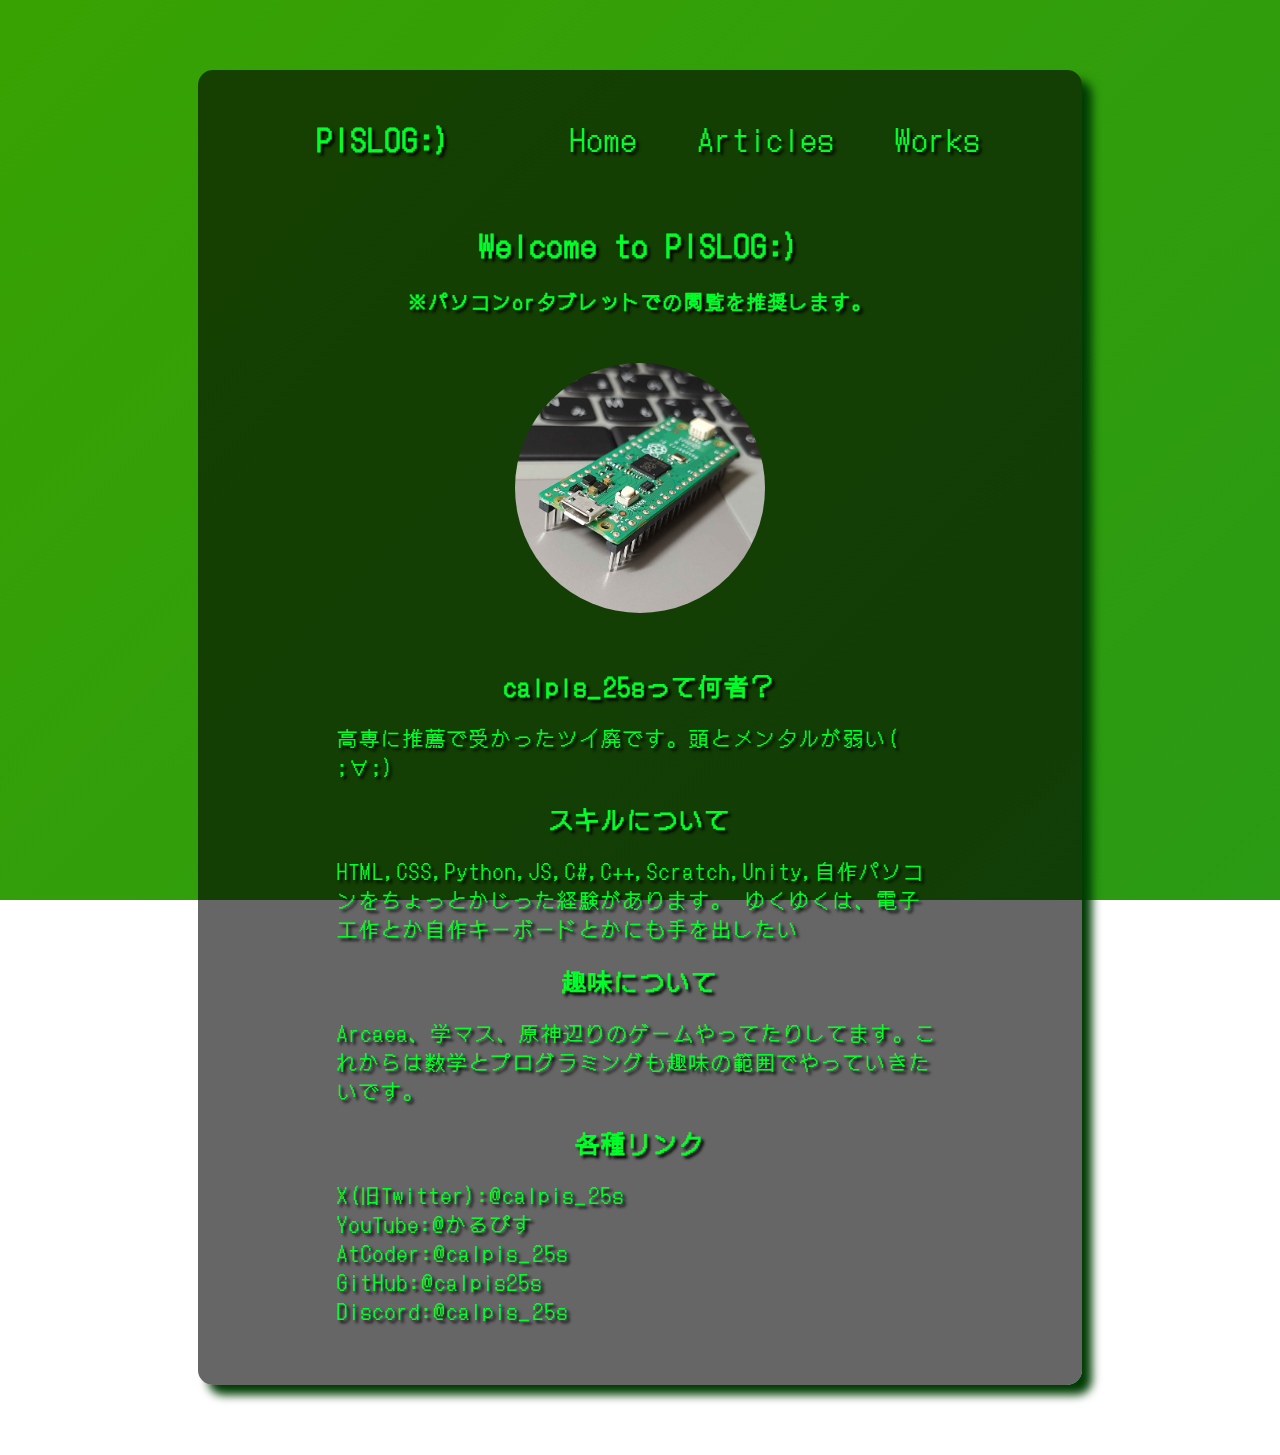
<file: index.html>
<!DOCTYPE html>
<html>
    <head>
        <link href='https://unpkg.com/boxicons@2.1.4/css/boxicons.min.css' rel='stylesheet'>
        <!-- boxconsの導入 -->
        <meta charset='utf-8'>
        <meta http-equiv='X-UA-Compatible' content='IE=edge'>
        <title>PISLOG:)|Home</title>
        <meta name='viewport' content='width=device-width, initial-scale=1'>
        <link rel='stylesheet' href='main.css'>
        <link rel="icon" href=").png" type="image/png">
    </head>
    
    <body>
        <div class="header">
            <h1 class="header_text">PISLOG:)</h1>
            <ul class="header_text">
                <li class="header_text"><a href="index.html">Home</a></li>
                <li class="header_text"><a href="articles.html">Articles</a></li>
                <li class="header_text"><a href="works.html">Works</a></li>
            </ul>
            <h1>Welcome to PISLOG:)</h1> 
            <h3>※パソコンorタブレットでの閲覧を推奨します。</h3> 
            <img class="icon"src="icon.jpg">
            <div class="text">
                <h2>calpis_25sって何者？</h2>
                <p>高専に推薦で受かったツイ廃です。頭とメンタルが弱い( ;∀;)
                <h2>スキルについて</h2>
                <p>HTML,CSS,Python,JS,C#,C++,Scratch,Unity,自作パソコンをちょっとかじった経験があります。
                ゆくゆくは、電子工作とか自作キーボードとかにも手を出したい
                <h2>趣味について</h2>
                <p>Arcaea、学マス、原神辺りのゲームやってたりしてます。これからは数学とプログラミングも趣味の範囲でやっていきたいです。
                <h2>各種リンク</h2>
                <p>X(旧Twitter):<a href="https://x.com/calpis_25s">@calpis_25s</a>
                <br>YouTube:<a href="https://youtube.com/@かるぴす">@かるぴす</a>
                <br>AtCoder:<a href="https://atcoder.jp/users/calpis_25s">@calpis_25s</a>
                <br>GitHub:<a href="https://github.com/calpis25s">@calpis25s</a>
                <br>Discord:<a href="https://discord.com/users/1332916996320530432">@calpis_25s</a>
                <br></p>
            </div>
        </div>
    </body>
</html>
</file>
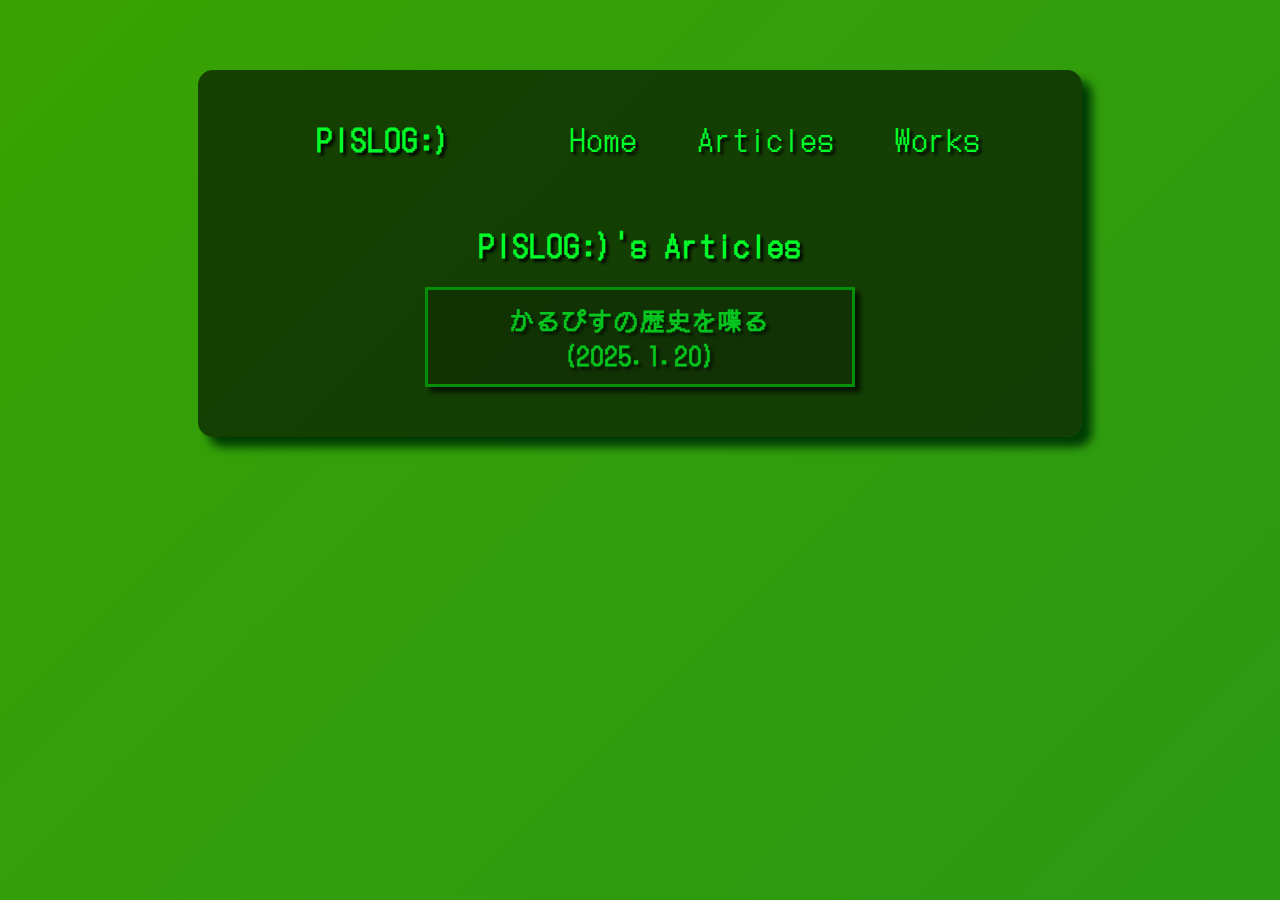
<file: articles.html>
<!DOCTYPE html>
<html>
<head>
    <link href='https://unpkg.com/boxicons@2.1.4/css/boxicons.min.css' rel='stylesheet'>
    <!-- boxconsの導入 -->
    <meta charset='utf-8'>
    <meta http-equiv='X-UA-Compatible' content='IE=edge'>
    <title>PISLOG:)|Articles</title>
    <meta name='viewport' content='width=device-width, initial-scale=1'>
    <link rel='stylesheet' href='main.css'>
    <link rel="icon" href=").png" type="image/png">
</head>

<body>
    <div class="header">
    <h1 class="header_text">PISLOG:)</h1>
        <ul class="header_text">
            <li class="header_text"><a href="index.html">Home</a></li>
            <li class="header_text"><a href="articles.html">Articles</a></li>
            <li class="header_text"><a href="works.html">Works</a></li>
        </ul>
        <h1>PISLOG:)'s Articles</h1>
        <div class="text">
            <a href="articles/art_1.html"><h2 class="article">かるぴすの歴史を喋る(2025.1.20)</h2></a>
        </div>
    </div>
    </body>
</html>
</file>
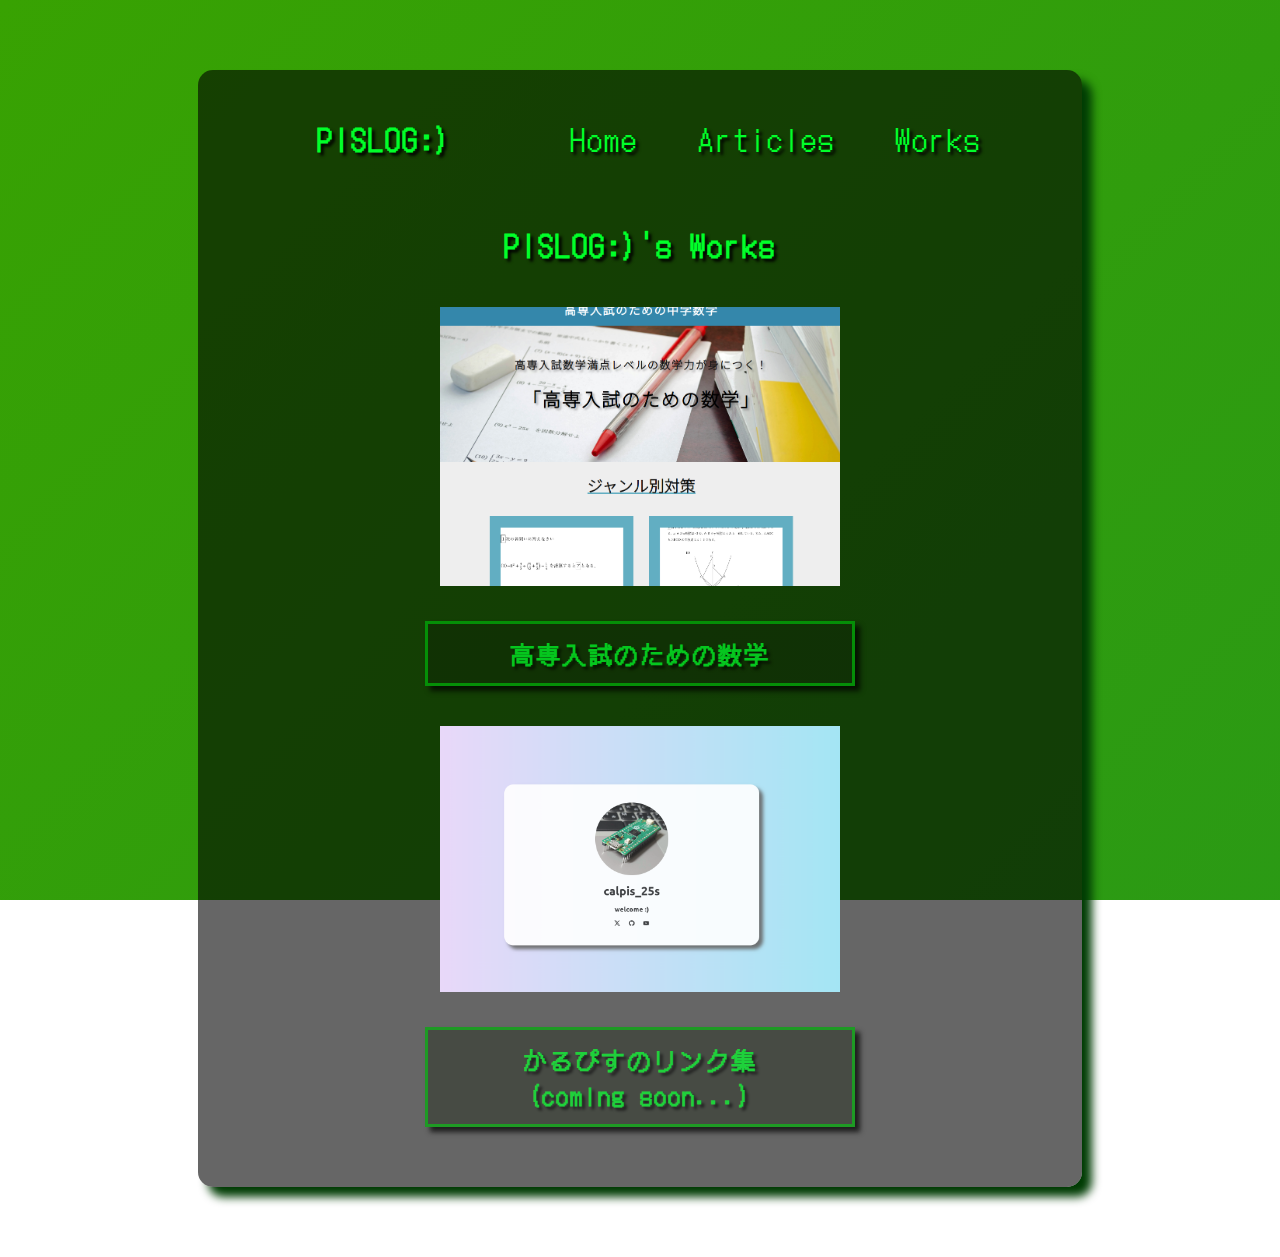
<file: works.html>
<!DOCTYPE html>
<html>
<head>
    <link href='https://unpkg.com/boxicons@2.1.4/css/boxicons.min.css' rel='stylesheet'>
    <!-- boxconsの導入 -->
    <meta charset='utf-8'>
    <meta http-equiv='X-UA-Compatible' content='IE=edge'>
    <title>PISLOG:)|Works</title>
    <meta name='viewport' content='width=device-width, initial-scale=1'>
    <link rel='stylesheet' href='main.css'>
    <link rel="icon" href=").png" type="image/png">
</head>

<body>
    <div class="header">
    <h1 class="header_text">PISLOG:)</h1>
        <ul class="header_text">
            <li class="header_text"><a href="index.html">Home</a></li>
            <li class="header_text"><a href="articles.html">Articles</a></li>
            <li class="header_text"><a href="works.html">Works</a></li>
        </ul>
        <h1>PISLOG:)'s Works</h1>
        <div class="text">
            <img src="kosensugaku.png">
            <a href="#"><h2 class="article">高専入試のための数学</h2></a>
            <p></p>
            <img src="links.png">
            <a href="#"><h2 class="article">かるぴすのリンク集<br>(coming soon...)</h2></a>
            <p></p>
        </div>
    </div>
    </body>
</html>
</file>
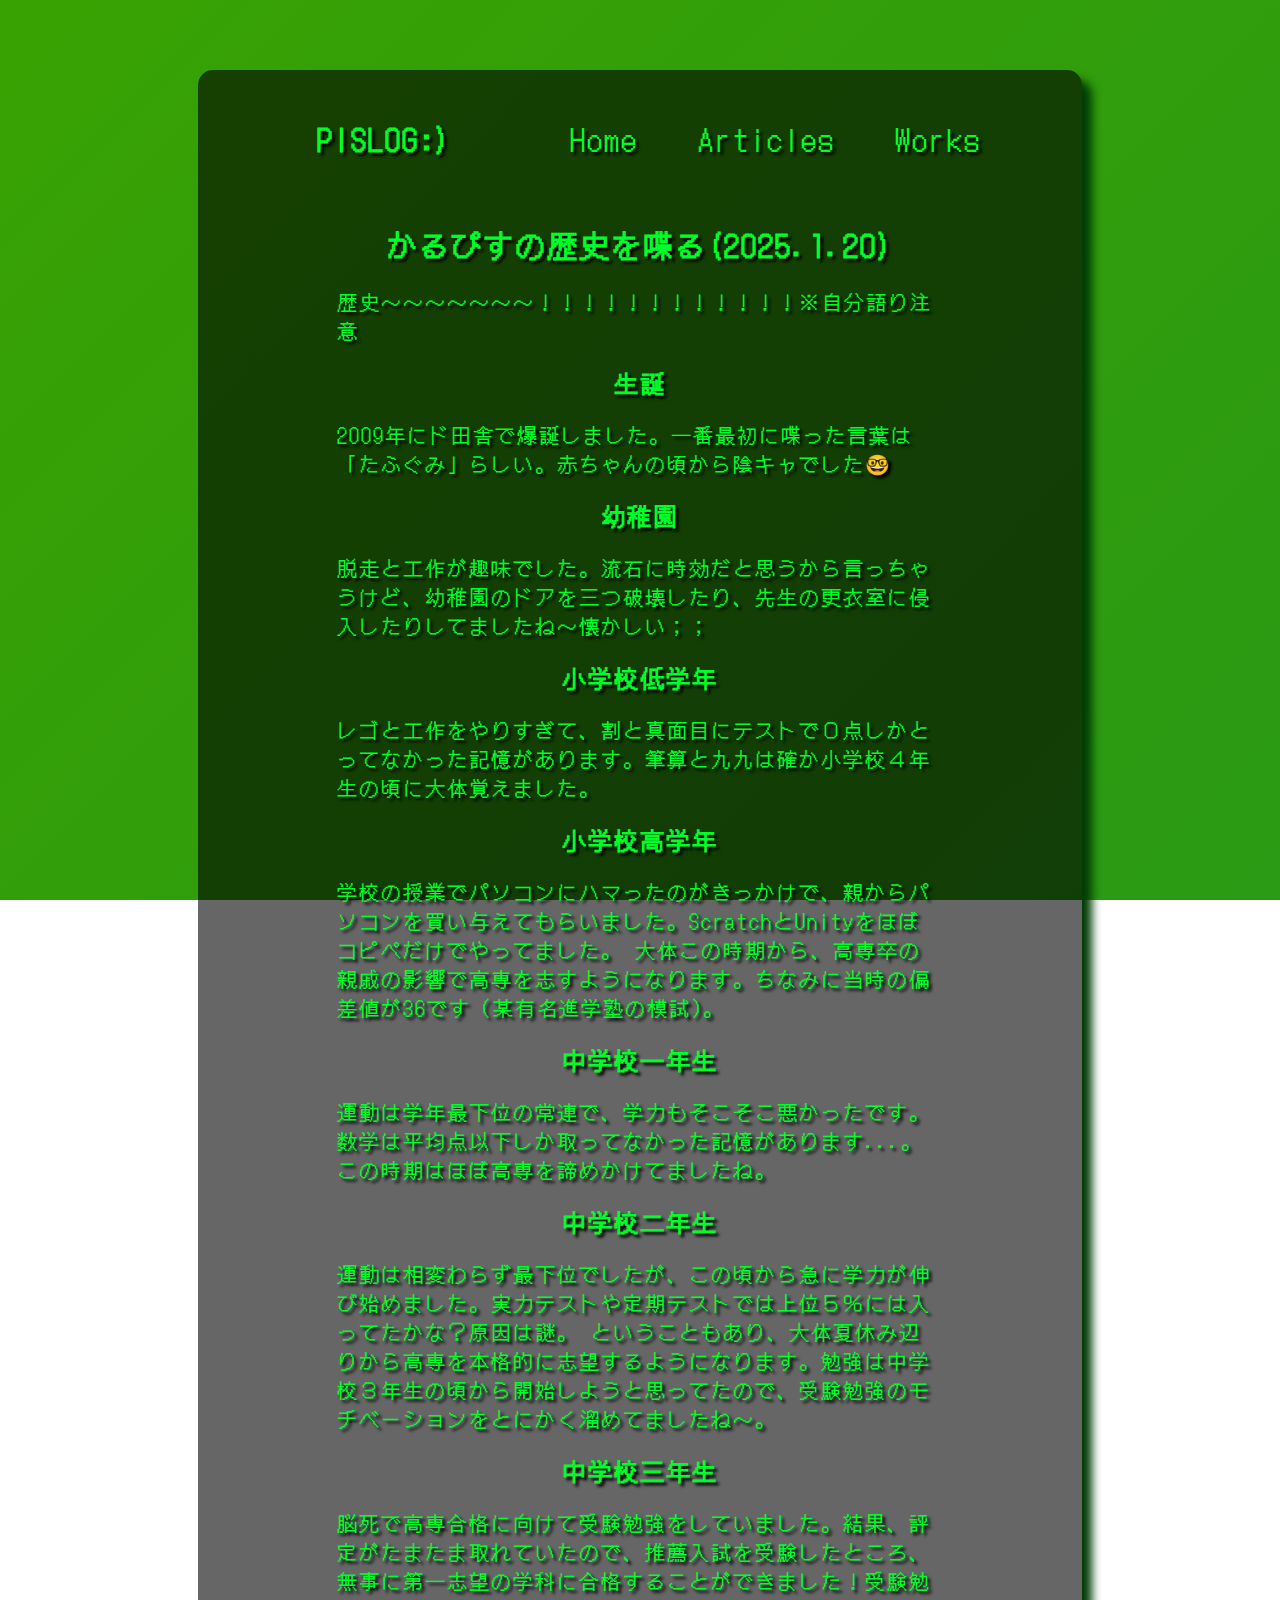
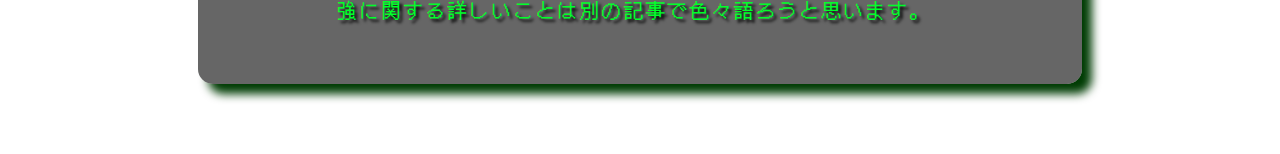
<file: articles/art_1.html>
<!DOCTYPE html>
<html>
<head>
    <link href='https://unpkg.com/boxicons@2.1.4/css/boxicons.min.css' rel='stylesheet'>
    <!-- boxconsの導入 -->
    <meta charset='utf-8'>
    <meta http-equiv='X-UA-Compatible' content='IE=edge'>
    <link rel='stylesheet' href='https://cdn-uicons.flaticon.com/2.6.0/uicons-brands/css/uicons-brands.css'>
    <title>PISLOG :) | HOME</title>
    <meta name='viewport' content='width=device-width, initial-scale=1'>
    <link rel='stylesheet' href='../main.css'>
    <link rel="icon" href="../).png" type="image/png">
</head>

<body>
    <div class="header">
    <h1 class="header_text">PISLOG:)</h1>
        <ul class="header_text">
            <li class="header_text"><a href="../index.html">Home</a></li>
            <li class="header_text"><a href="../articles.html">Articles</a></li>
            <li class="header_text"><a href="../works.html">Works</a></li>
        </ul>
        <h1>かるぴすの歴史を喋る(2025.1.20)</h1>
        <div class="text">
            <p>歴史～～～～～～～！！！！！！！！！！！！※自分語り注意</p>
            <h2>生誕</h2>
            <p>2009年にド田舎で爆誕しました。一番最初に喋った言葉は「たふぐみ」らしい。赤ちゃんの頃から陰キャでした🤓</p>
            <h2>幼稚園</h2>
            <p>脱走と工作が趣味でした。流石に時効だと思うから言っちゃうけど、幼稚園のドアを三つ破壊したり、先生の更衣室に侵入したりしてましたね～懐かしい；；
            </p>
            <h2>小学校低学年</h2>
            <p>レゴと工作をやりすぎて、割と真面目にテストで０点しかとってなかった記憶があります。筆算と九九は確か小学校４年生の頃に大体覚えました。</p>
            <h2>小学校高学年</h2>
            <p>学校の授業でパソコンにハマったのがきっかけで、親からパソコンを買い与えてもらいました。ScratchとUnityをほぼコピペだけでやってました。
            大体この時期から、高専卒の親戚の影響で高専を志すようになります。ちなみに当時の偏差値が36です（某有名進学塾の模試）。</p>
            <h2>中学校一年生</h2>
            <p>運動は学年最下位の常連で、学力もそこそこ悪かったです。数学は平均点以下しか取ってなかった記憶があります...。この時期はほぼ高専を諦めかけてましたね。</p>
            <h2>中学校二年生</h2>
            <p>運動は相変わらず最下位でしたが、この頃から急に学力が伸び始めました。実力テストや定期テストでは上位５％には入ってたかな？原因は謎。
            ということもあり、大体夏休み辺りから高専を本格的に志望するようになります。勉強は中学校３年生の頃から開始しようと思ってたので、受験勉強のモチベーションをとにかく溜めてましたね～。
            <h2>中学校三年生</h2>
            <p>脳死で高専合格に向けて受験勉強をしていました。結果、評定がたまたま取れていたので、推薦入試を受験したところ、無事に第一志望の学科に合格することができました！受験勉強に関する詳しいことは別の記事で色々語ろうと思います。
            </p>
        </div>
    </div>
    </body>
</html>
</file>
<file: main.css>
@import url('https://fonts.googleapis.com/css2?family=DotGothic16&display=swap');
body{
    font-family: "DotGothic16", serif;
    font-weight: 100;
    font-style: normal;
}
.header_text{
    display:inline-block;
}
body{
    letter-spacing: 2px;
    background: linear-gradient(-45deg, #278628, #095d0d, #158c33, #38a202) fixed;
    background-size: 800% 800%;
    animation: GradietionAnimation 15s ease infinite;
    text-shadow:3px 3px 3px black;
}
@keyframes GradietionAnimation { 
    0%{background-position:0% 50%}
    50%{background-position:100% 50%}
    100%{background-position:0% 50%}
}
.header{
    background-color: rgb(0 0 0 / .6);
    border-radius: 15px;
    margin: 70px 15%;
    padding:5px 10px 40px;
    width: auto;
    text-align: center;
    color: rgb(0, 255, 42);
    box-shadow:10px 10px 10px rgb(0, 60, 4);
}
.header>h1{
    text-align: center;
    opacity: 1;
    padding: 1px 5%;
    font-size:30px;
}
.header_text>li{
    text-align: center;
    opacity: 1;
    font-size:30px;
    padding:25px;
}
.header_text>ul{
    text-align: center;
    padding-right: 30px;
}
a{
    text-decoration: none;
    color: inherit;
}
.text{
    margin: 0px 15%;
}
.text>p{
    text-align: left;
    font-size: 20px;
}
.icon{
    margin: 30px;
    border-radius: 50%;
    width: 250px;
    text-align: center;    
}
::selection {
    color: rgb(238, 238, 238);
    background-color: rgb(26, 112, 0);
}
.article{
    border: #00b109 solid;
    opacity: 0.1;
    background: rgba(15, 26, 6, 0.487);
    padding: 2% 10%;
    box-shadow: 5px 5px 5px black;
    width: 50%;
    margin: 10px auto;
}
.article{
    opacity:0.7;
}
.text>img{
    margin: 0 auto;
    width:100%;
    object-fit: cover;
    padding: 20px 0px;
}
.text>h4{
    margin-top: 0px;
}
@media(width>=890px){
    .text>img{
        width: 400px;
    }
}
</file>
